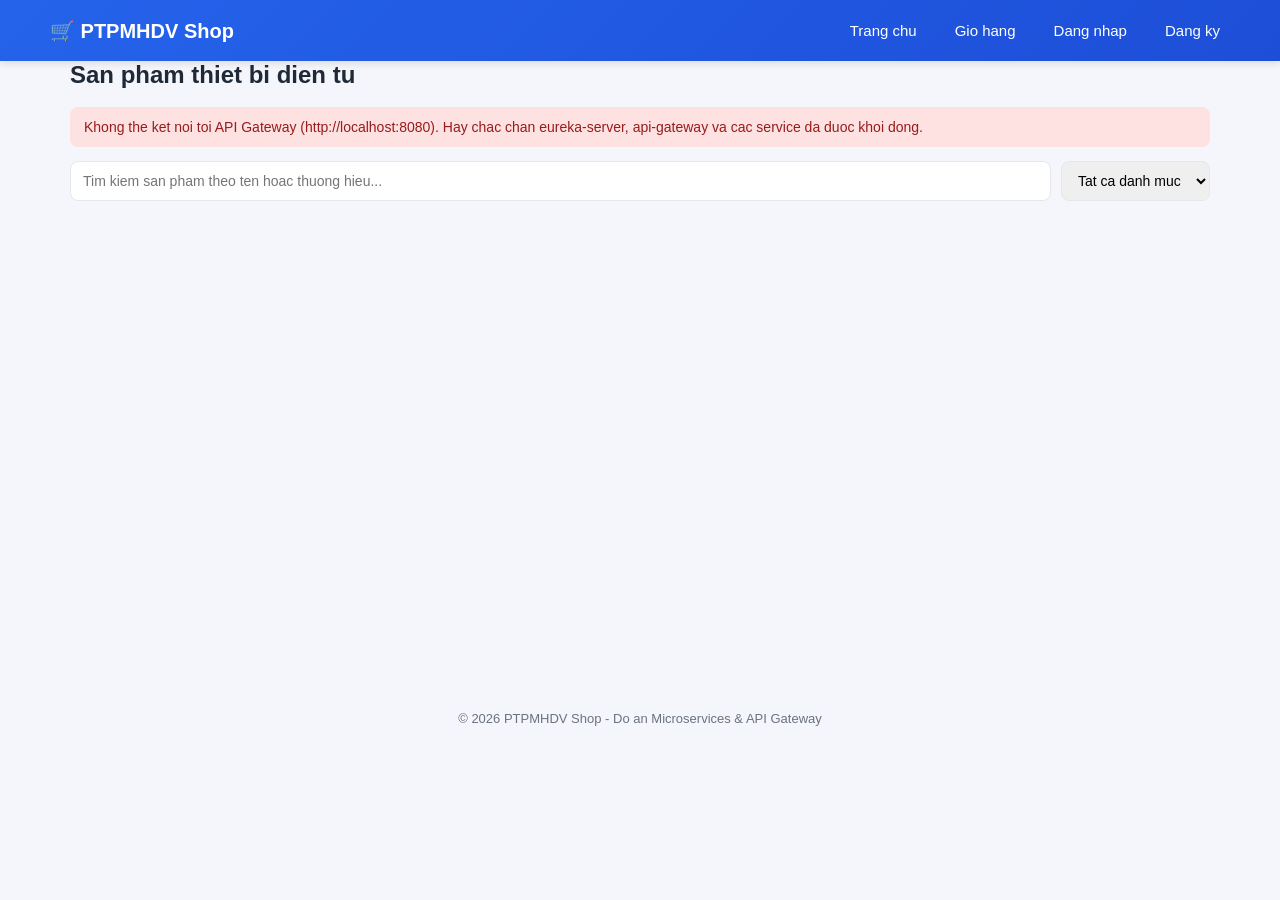
<file: frontend/src/main/resources/static/index.html>
<!DOCTYPE html>
<html lang="vi">
<head>
    <meta charset="UTF-8">
    <meta name="viewport" content="width=device-width, initial-scale=1.0">
    <title>PTPMHDV Shop - Thiet bi dien tu</title>
    <link rel="stylesheet" href="css/style.css">
</head>
<body>
<header id="site-header" class="site-header"></header>

<main class="container">
    <h1 class="page-title">San pham thiet bi dien tu</h1>

    <div id="error-box"></div>

    <div class="filters">
        <input type="text" id="search-input" placeholder="Tim kiem san pham theo ten hoac thuong hieu...">
        <select id="category-select">
            <option value="">Tat ca danh muc</option>
        </select>
    </div>

    <div id="product-grid" class="product-grid"></div>

    <div id="pagination" style="margin-top:24px; text-align:center"></div>
</main>

<footer>© 2026 PTPMHDV Shop - Do an Microservices &amp; API Gateway</footer>

<script src="js/api.js"></script>
<script src="js/main.js"></script>
<script src="js/products.js"></script>
<script>
    renderHeader("home");
    initProductsPage();
</script>
</body>
</html>
</file>
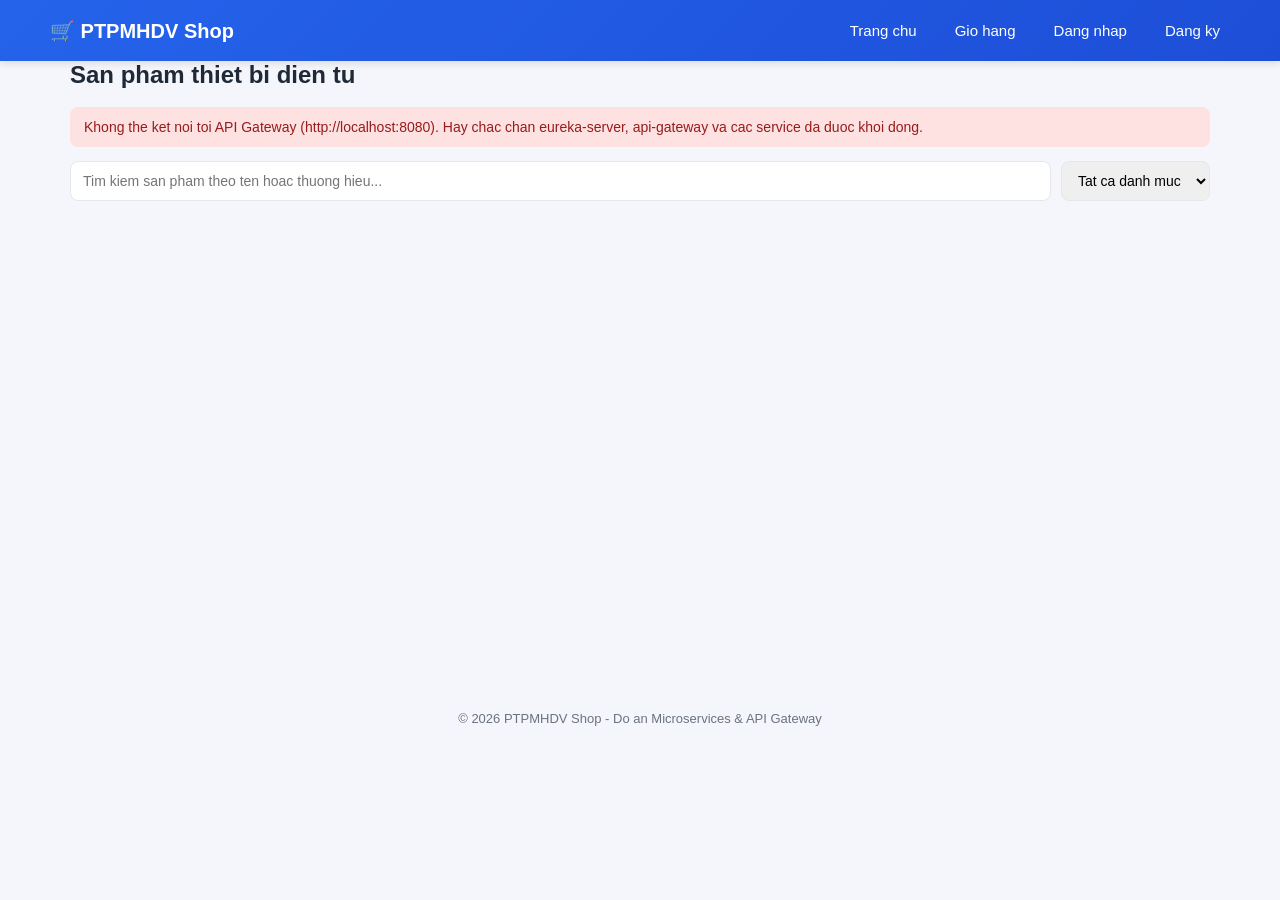
<file: frontend/src/main/resources/static/admin.html>
<!DOCTYPE html>
<html lang="vi">
<head>
    <meta charset="UTF-8">
    <meta name="viewport" content="width=device-width, initial-scale=1.0">
    <title>Quan tri - PTPMHDV Shop</title>
    <link rel="stylesheet" href="css/style.css">
</head>
<body>
<header id="site-header" class="site-header"></header>

<main class="container">
    <h1 class="page-title">Trang quan tri</h1>
    <div id="error-box"></div>

    <div class="tabs">
        <button id="tab-products" onclick="switchTab('products')">San pham</button>
        <button id="tab-categories" onclick="switchTab('categories')">Danh muc</button>
        <button id="tab-orders" onclick="switchTab('orders')">Don hang</button>
    </div>

    <div id="panel-products" class="tab-panel">
        <div style="display:grid; grid-template-columns: 1fr 1.3fr; gap:24px;">
            <div class="card">
                <h3 id="product-form-title">Them san pham moi</h3>
                <form id="product-form">
                    <div class="form-group">
                        <label>Ten san pham</label>
                        <input type="text" id="product-name" required>
                    </div>
                    <div class="form-group">
                        <label>Mo ta</label>
                        <textarea id="product-description" rows="3"></textarea>
                    </div>
                    <div class="form-group">
                        <label>Gia (VND)</label>
                        <input type="number" id="product-price" min="0" step="1000" required>
                    </div>
                    <div class="form-group">
                        <label>So luong ton</label>
                        <input type="number" id="product-stock" min="0" required>
                    </div>
                    <div class="form-group">
                        <label>Thuong hieu</label>
                        <input type="text" id="product-brand">
                    </div>
                    <div class="form-group">
                        <label>URL hinh anh</label>
                        <input type="text" id="product-image">
                    </div>
                    <div class="form-group">
                        <label>Danh muc</label>
                        <select id="product-category"></select>
                    </div>
                    <button type="submit" class="btn btn-primary">Luu san pham</button>
                    <button type="button" class="btn btn-outline" onclick="resetProductForm()">Lam moi</button>
                </form>
            </div>
            <div class="card">
                <h3>Danh sach san pham</h3>
                <div id="product-table"></div>
            </div>
        </div>
    </div>

    <div id="panel-categories" class="tab-panel">
        <div style="display:grid; grid-template-columns: 1fr 1.3fr; gap:24px;">
            <div class="card">
                <h3>Them danh muc</h3>
                <form id="category-form">
                    <div class="form-group">
                        <label>Ten danh muc</label>
                        <input type="text" id="category-name" required>
                    </div>
                    <div class="form-group">
                        <label>Mo ta</label>
                        <input type="text" id="category-description">
                    </div>
                    <button type="submit" class="btn btn-primary">Luu danh muc</button>
                </form>
            </div>
            <div class="card">
                <h3>Danh sach danh muc</h3>
                <div id="category-table"></div>
            </div>
        </div>
    </div>

    <div id="panel-orders" class="tab-panel">
        <div id="admin-orders-box"></div>
    </div>
</main>

<script src="js/api.js"></script>
<script src="js/main.js"></script>
<script src="js/admin.js"></script>
<script>
    renderHeader("admin");
    initAdminPage();
</script>
</body>
</html>
</file>
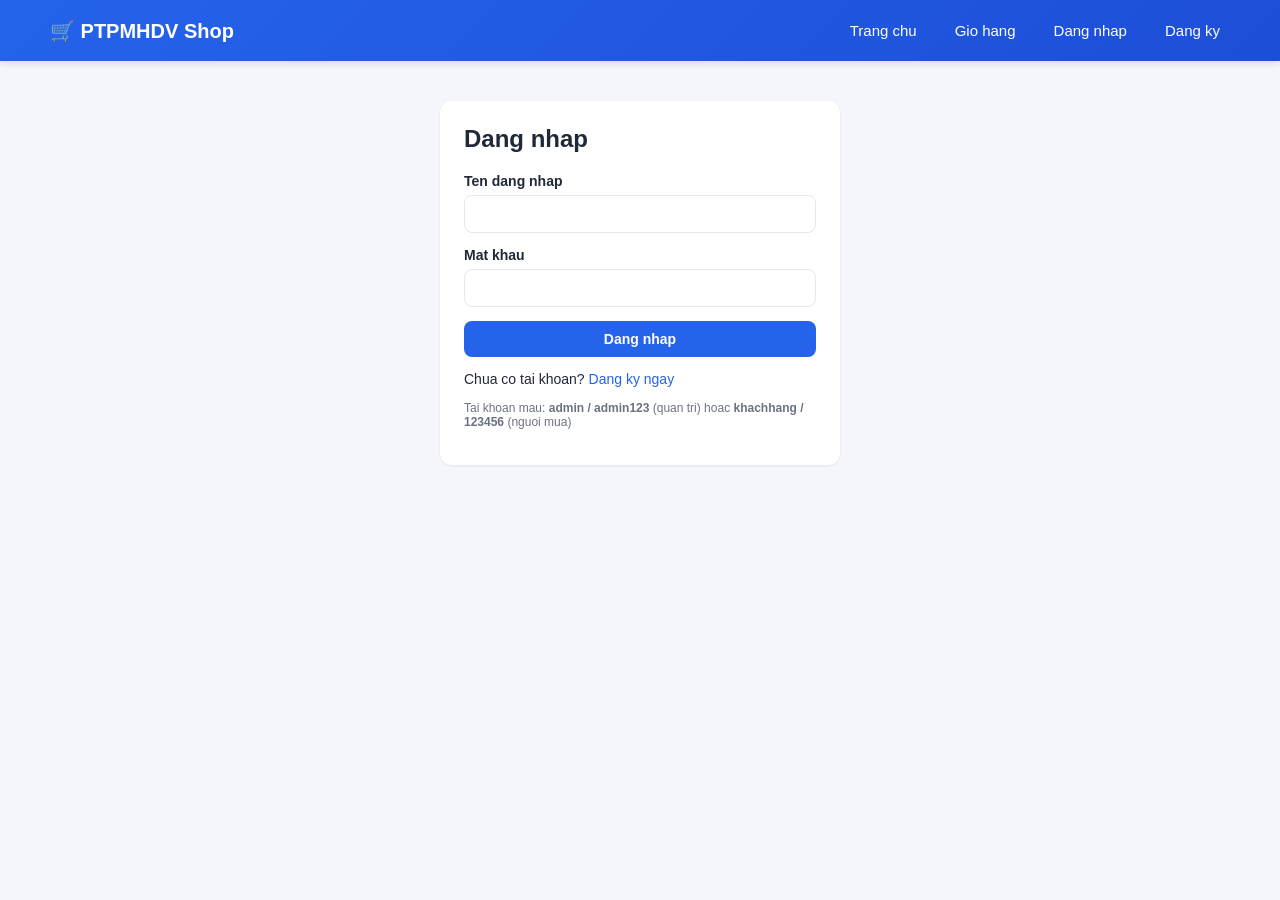
<file: frontend/src/main/resources/static/cart.html>
<!DOCTYPE html>
<html lang="vi">
<head>
    <meta charset="UTF-8">
    <meta name="viewport" content="width=device-width, initial-scale=1.0">
    <title>Gio hang - PTPMHDV Shop</title>
    <link rel="stylesheet" href="css/style.css">
</head>
<body>
<header id="site-header" class="site-header"></header>

<main class="container">
    <h1 class="page-title">Gio hang cua ban</h1>
    <div id="error-box"></div>
    <div class="card" id="cart-box"></div>
    <div id="cart-summary" style="margin-top:16px"></div>
</main>

<script src="js/api.js"></script>
<script src="js/main.js"></script>
<script src="js/cart.js"></script>
<script>
    renderHeader("cart");
    initCartPage();
</script>
</body>
</html>
</file>
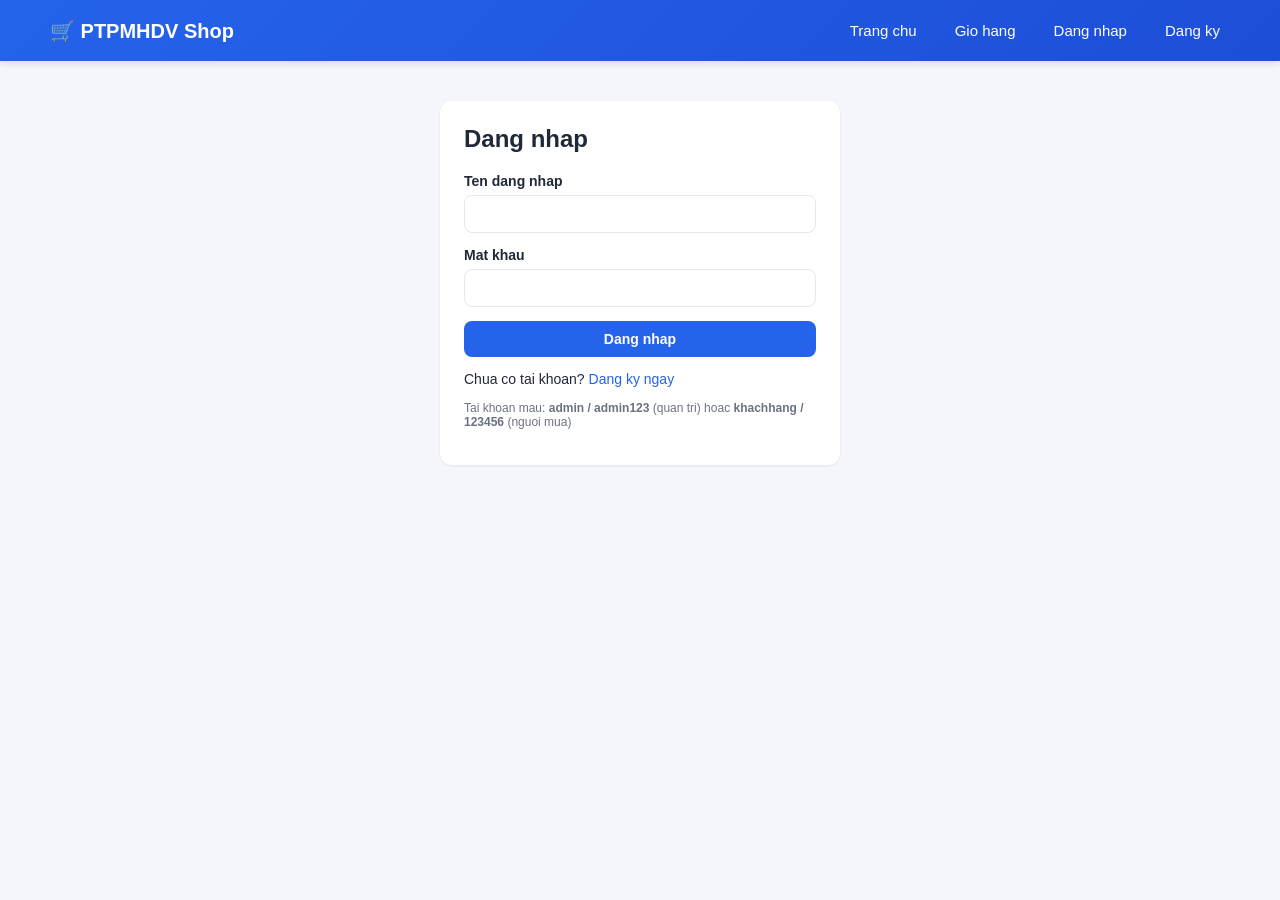
<file: frontend/src/main/resources/static/checkout.html>
<!DOCTYPE html>
<html lang="vi">
<head>
    <meta charset="UTF-8">
    <meta name="viewport" content="width=device-width, initial-scale=1.0">
    <title>Thanh toan - PTPMHDV Shop</title>
    <link rel="stylesheet" href="css/style.css">
</head>
<body>
<header id="site-header" class="site-header"></header>

<main class="container">
    <h1 class="page-title">Thanh toan don hang</h1>
    <div id="error-box"></div>

    <div style="display:grid; grid-template-columns: 1.3fr 1fr; gap:24px;">
        <div class="card">
            <h3>Thong tin giao hang</h3>
            <form id="checkout-form">
                <div class="form-group">
                    <label>Ho ten nguoi nhan</label>
                    <input type="text" id="shippingName" required>
                </div>
                <div class="form-group">
                    <label>So dien thoai</label>
                    <input type="text" id="shippingPhone" required>
                </div>
                <div class="form-group">
                    <label>Dia chi giao hang</label>
                    <input type="text" id="shippingAddress" required>
                </div>
                <div class="form-group">
                    <label>Phuong thuc thanh toan</label>
                    <select id="paymentMethod">
                        <option value="COD">Thanh toan khi nhan hang (COD)</option>
                        <option value="BANK_TRANSFER">Chuyen khoan ngan hang</option>
                        <option value="CREDIT_CARD">The tin dung</option>
                    </select>
                </div>
                <button type="submit" id="submit-btn" class="btn btn-primary btn-block">Dat hang</button>
            </form>
        </div>

        <div class="card">
            <h3>Don hang cua ban</h3>
            <div id="order-summary"></div>
        </div>
    </div>
</main>

<script src="js/api.js"></script>
<script src="js/main.js"></script>
<script src="js/checkout.js"></script>
<script>
    renderHeader("cart");
    initCheckoutPage();
</script>
</body>
</html>
</file>
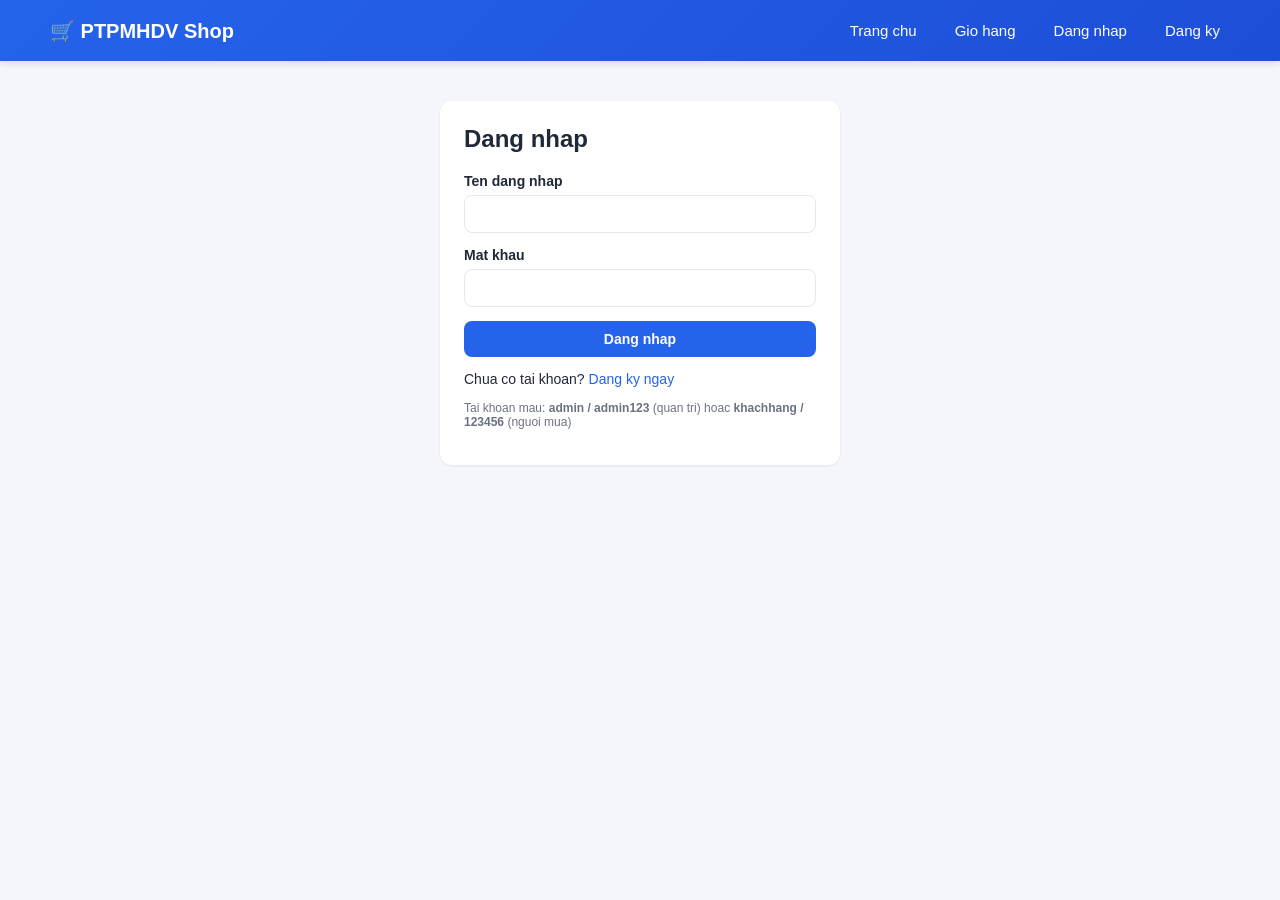
<file: frontend/src/main/resources/static/login.html>
<!DOCTYPE html>
<html lang="vi">
<head>
    <meta charset="UTF-8">
    <meta name="viewport" content="width=device-width, initial-scale=1.0">
    <title>Dang nhap - PTPMHDV Shop</title>
    <link rel="stylesheet" href="css/style.css">
</head>
<body>
<header id="site-header" class="site-header"></header>

<main class="container">
    <div class="auth-box card">
        <h2>Dang nhap</h2>
        <div id="error-box"></div>
        <form onsubmit="handleLogin(event)">
            <div class="form-group">
                <label>Ten dang nhap</label>
                <input type="text" id="username" required>
            </div>
            <div class="form-group">
                <label>Mat khau</label>
                <input type="password" id="password" required>
            </div>
            <button type="submit" class="btn btn-primary btn-block">Dang nhap</button>
        </form>
        <p style="margin-top:14px; font-size:14px;">
            Chua co tai khoan? <a href="register.html" style="color:var(--primary)">Dang ky ngay</a>
        </p>
        <p style="font-size:12px; color:var(--muted)">
            Tai khoan mau: <strong>admin / admin123</strong> (quan tri) hoac <strong>khachhang / 123456</strong> (nguoi mua)
        </p>
    </div>
</main>

<script src="js/api.js"></script>
<script src="js/main.js"></script>
<script src="js/auth.js"></script>
<script>renderHeader("login");</script>
</body>
</html>
</file>
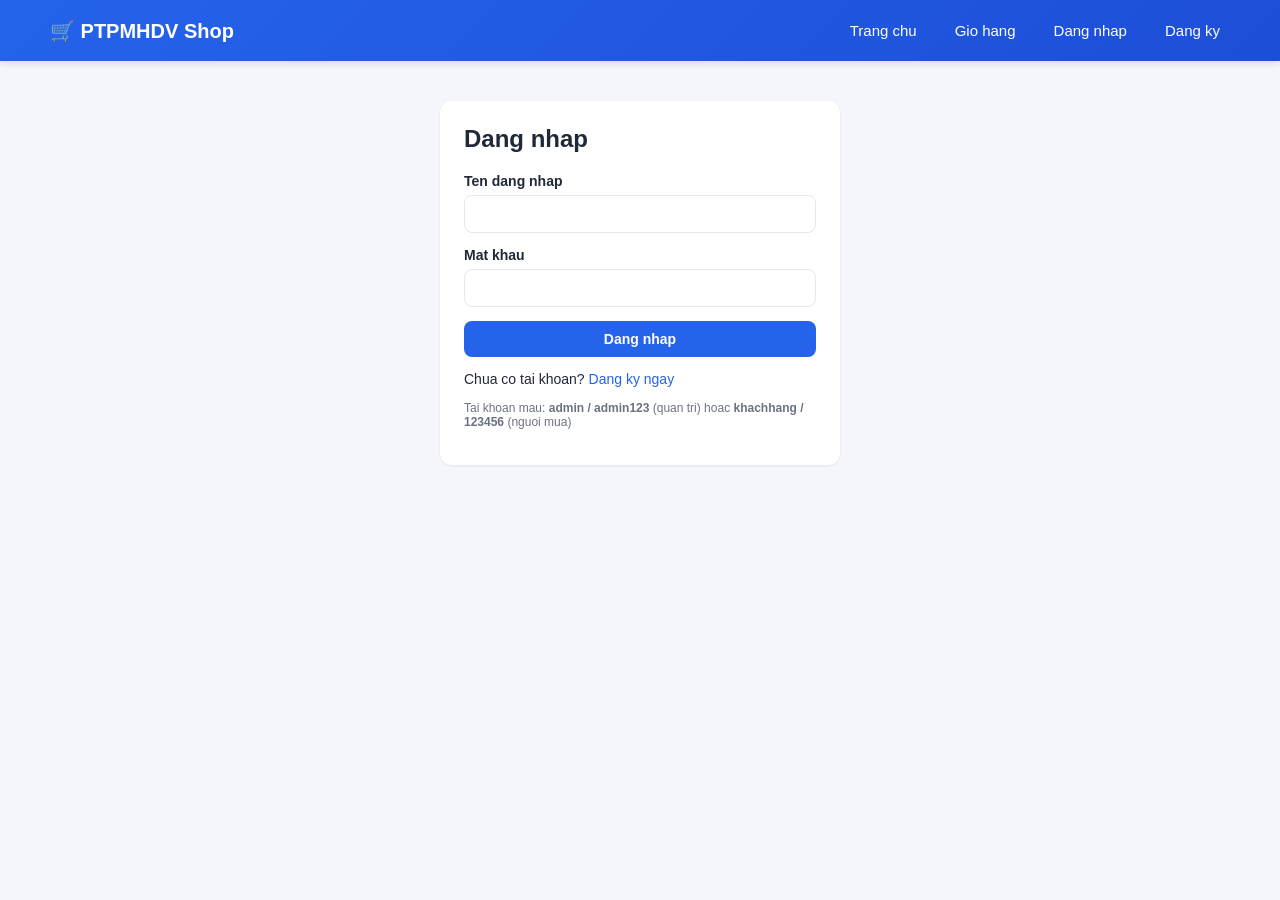
<file: frontend/src/main/resources/static/notifications.html>
<!DOCTYPE html>
<html lang="vi">
<head>
    <meta charset="UTF-8">
    <meta name="viewport" content="width=device-width, initial-scale=1.0">
    <title>Thong bao - PTPMHDV Shop</title>
    <link rel="stylesheet" href="css/style.css">
</head>
<body>
<header id="site-header" class="site-header"></header>

<main class="container">
    <h1 class="page-title">Thong bao</h1>
    <div id="error-box"></div>
    <div class="card" id="notif-box"></div>
</main>

<script src="js/api.js"></script>
<script src="js/main.js"></script>
<script src="js/notifications.js"></script>
<script>
    renderHeader("notifications");
    initNotificationsPage();
</script>
</body>
</html>
</file>
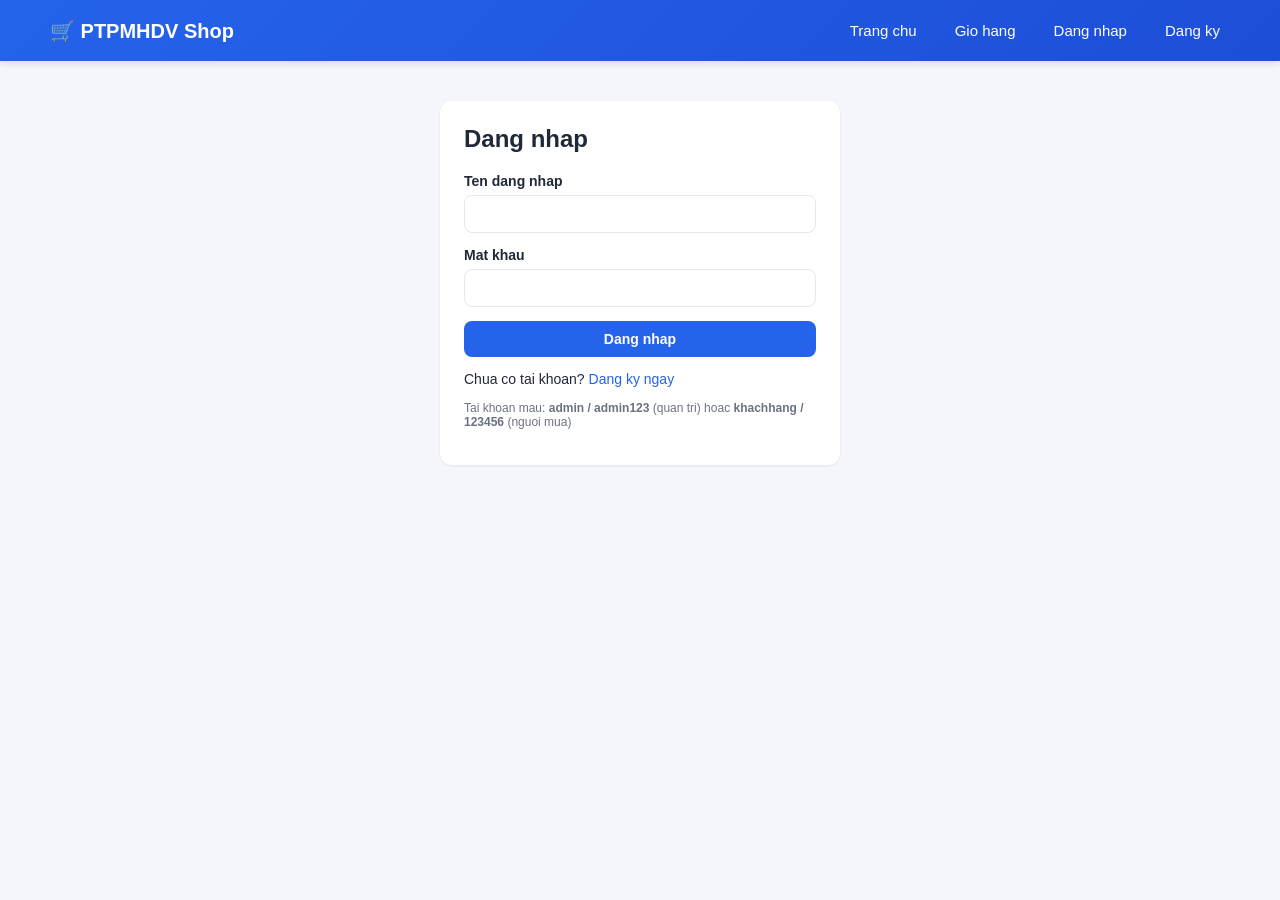
<file: frontend/src/main/resources/static/orders.html>
<!DOCTYPE html>
<html lang="vi">
<head>
    <meta charset="UTF-8">
    <meta name="viewport" content="width=device-width, initial-scale=1.0">
    <title>Don hang cua toi - PTPMHDV Shop</title>
    <link rel="stylesheet" href="css/style.css">
</head>
<body>
<header id="site-header" class="site-header"></header>

<main class="container">
    <h1 class="page-title">Don hang cua toi</h1>
    <div id="error-box"></div>
    <div id="orders-box"></div>
</main>

<script src="js/api.js"></script>
<script src="js/main.js"></script>
<script src="js/orders.js"></script>
<script>
    renderHeader("orders");
    initOrdersPage();
</script>
</body>
</html>
</file>
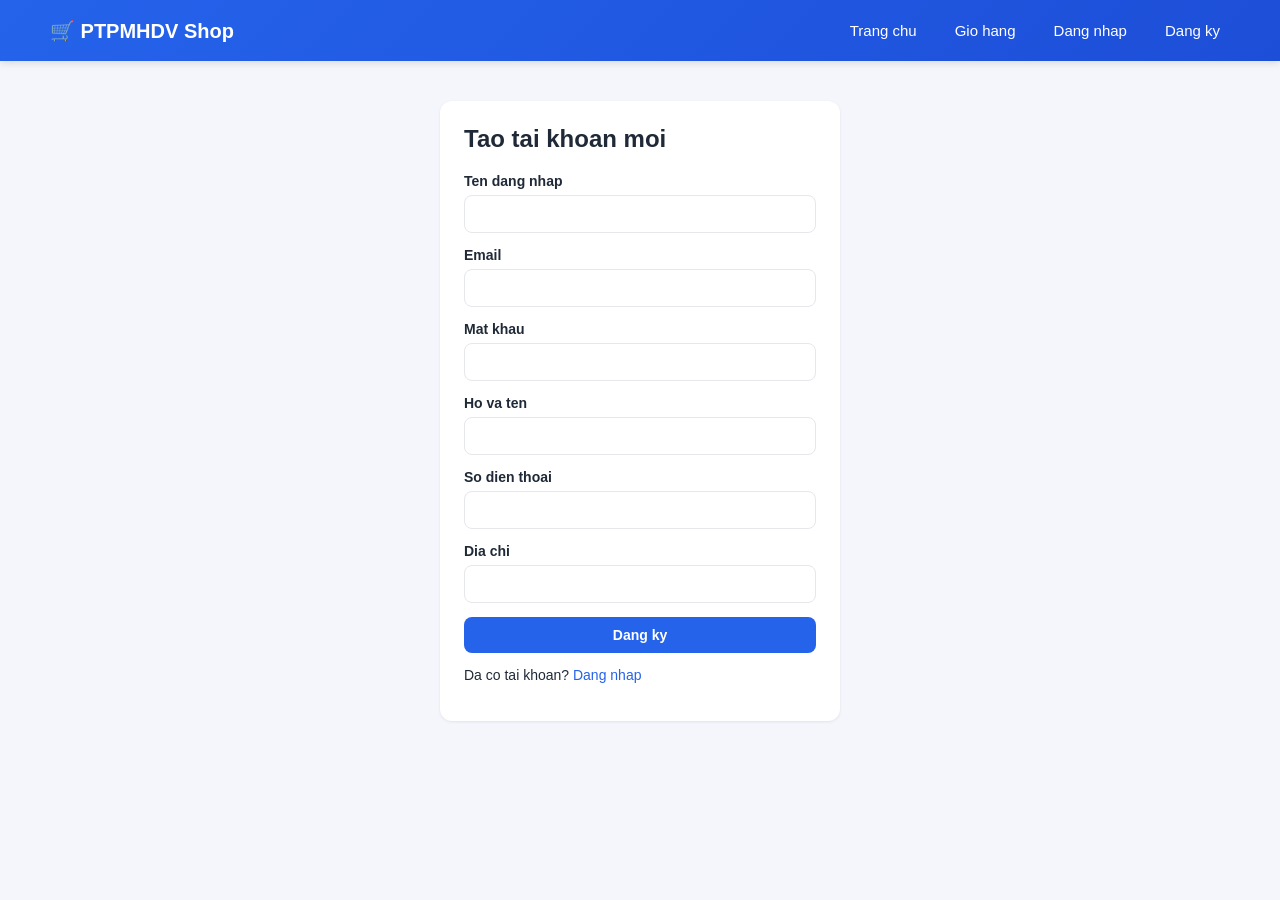
<file: frontend/src/main/resources/static/register.html>
<!DOCTYPE html>
<html lang="vi">
<head>
    <meta charset="UTF-8">
    <meta name="viewport" content="width=device-width, initial-scale=1.0">
    <title>Dang ky - PTPMHDV Shop</title>
    <link rel="stylesheet" href="css/style.css">
</head>
<body>
<header id="site-header" class="site-header"></header>

<main class="container">
    <div class="auth-box card">
        <h2>Tao tai khoan moi</h2>
        <div id="error-box"></div>
        <form onsubmit="handleRegister(event)">
            <div class="form-group">
                <label>Ten dang nhap</label>
                <input type="text" id="username" required minlength="3">
            </div>
            <div class="form-group">
                <label>Email</label>
                <input type="email" id="email" required>
            </div>
            <div class="form-group">
                <label>Mat khau</label>
                <input type="password" id="password" required minlength="6">
            </div>
            <div class="form-group">
                <label>Ho va ten</label>
                <input type="text" id="fullName" required>
            </div>
            <div class="form-group">
                <label>So dien thoai</label>
                <input type="text" id="phone">
            </div>
            <div class="form-group">
                <label>Dia chi</label>
                <input type="text" id="address">
            </div>
            <button type="submit" class="btn btn-primary btn-block">Dang ky</button>
        </form>
        <p style="margin-top:14px; font-size:14px;">
            Da co tai khoan? <a href="login.html" style="color:var(--primary)">Dang nhap</a>
        </p>
    </div>
</main>

<script src="js/api.js"></script>
<script src="js/main.js"></script>
<script src="js/auth.js"></script>
<script>renderHeader("register");</script>
</body>
</html>
</file>
<file: frontend/src/main/resources/static/css/style.css>
:root {
    --primary: #2563eb;
    --primary-dark: #1d4ed8;
    --danger: #dc2626;
    --success: #16a34a;
    --bg: #f4f6fb;
    --card-bg: #ffffff;
    --text: #1f2937;
    --muted: #6b7280;
    --border: #e5e7eb;
}

* { box-sizing: border-box; }

body {
    margin: 0;
    font-family: "Segoe UI", Roboto, Arial, sans-serif;
    background: var(--bg);
    color: var(--text);
}

a { text-decoration: none; color: inherit; }

.container {
    max-width: 1180px;
    margin: 0 auto;
    padding: 0 20px;
}

/* ---- Header ---- */
header.site-header {
    background: linear-gradient(135deg, var(--primary), var(--primary-dark));
    color: #fff;
    position: sticky;
    top: 0;
    z-index: 100;
    box-shadow: 0 2px 8px rgba(0,0,0,0.12);
}

.nav-bar {
    display: flex;
    align-items: center;
    justify-content: space-between;
    padding: 14px 0;
    flex-wrap: wrap;
    gap: 12px;
}

.brand {
    font-size: 20px;
    font-weight: 700;
    display: flex;
    align-items: center;
    gap: 8px;
}

.nav-links {
    display: flex;
    align-items: center;
    gap: 18px;
    flex-wrap: wrap;
}

.nav-links a, .nav-links button {
    color: #fff;
    background: transparent;
    border: none;
    font-size: 15px;
    cursor: pointer;
    padding: 8px 10px;
    border-radius: 6px;
    transition: background 0.15s;
}

.nav-links a:hover, .nav-links button:hover {
    background: rgba(255,255,255,0.15);
}

.badge {
    background: var(--danger);
    color: #fff;
    border-radius: 999px;
    font-size: 11px;
    padding: 1px 6px;
    margin-left: 4px;
}

/* ---- Layout ---- */
main {
    padding: 28px 0 60px;
    min-height: 70vh;
}

h1, h2, h3 { margin-top: 0; }

.page-title {
    font-size: 24px;
    margin-bottom: 18px;
}

/* ---- Filters ---- */
.filters {
    display: flex;
    gap: 10px;
    margin-bottom: 20px;
    flex-wrap: wrap;
}

.filters input, .filters select {
    padding: 10px 12px;
    border: 1px solid var(--border);
    border-radius: 8px;
    font-size: 14px;
}

.filters input { flex: 1; min-width: 200px; }

/* ---- Product grid ---- */
.product-grid {
    display: grid;
    grid-template-columns: repeat(auto-fill, minmax(220px, 1fr));
    gap: 18px;
}

.product-card {
    background: var(--card-bg);
    border-radius: 12px;
    overflow: hidden;
    box-shadow: 0 1px 3px rgba(0,0,0,0.08);
    display: flex;
    flex-direction: column;
    transition: transform 0.15s, box-shadow 0.15s;
}

.product-card:hover {
    transform: translateY(-3px);
    box-shadow: 0 6px 16px rgba(0,0,0,0.12);
}

.product-card img {
    width: 100%;
    height: 160px;
    object-fit: cover;
    background: #eee;
}

.product-card .body {
    padding: 12px 14px 14px;
    display: flex;
    flex-direction: column;
    gap: 6px;
    flex: 1;
}

.product-card .brand {
    font-size: 12px;
    color: var(--muted);
    text-transform: uppercase;
}

.product-card .name {
    font-weight: 600;
    font-size: 15px;
    min-height: 40px;
}

.product-card .price {
    color: var(--primary-dark);
    font-weight: 700;
    font-size: 16px;
}

.product-card .stock {
    font-size: 12px;
    color: var(--muted);
}

/* ---- Buttons ---- */
.btn {
    display: inline-block;
    border: none;
    border-radius: 8px;
    padding: 10px 16px;
    font-size: 14px;
    font-weight: 600;
    cursor: pointer;
    text-align: center;
}

.btn-primary { background: var(--primary); color: #fff; }
.btn-primary:hover { background: var(--primary-dark); }
.btn-danger { background: var(--danger); color: #fff; }
.btn-outline { background: transparent; border: 1px solid var(--border); color: var(--text); }
.btn-block { width: 100%; }
.btn:disabled { opacity: 0.6; cursor: not-allowed; }

/* ---- Card / Form ---- */
.card {
    background: var(--card-bg);
    border-radius: 12px;
    padding: 24px;
    box-shadow: 0 1px 3px rgba(0,0,0,0.08);
}

.form-group { margin-bottom: 14px; }
.form-group label { display: block; margin-bottom: 6px; font-size: 14px; font-weight: 600; }
.form-group input, .form-group select, .form-group textarea {
    width: 100%;
    padding: 10px 12px;
    border: 1px solid var(--border);
    border-radius: 8px;
    font-size: 14px;
}

.auth-box {
    max-width: 400px;
    margin: 40px auto;
}

/* ---- Cart ---- */
.cart-item {
    display: flex;
    align-items: center;
    gap: 14px;
    padding: 14px 0;
    border-bottom: 1px solid var(--border);
}

.cart-item img { width: 72px; height: 72px; object-fit: cover; border-radius: 8px; background: #eee; }
.cart-item .info { flex: 1; }
.cart-item .qty-control { display: flex; align-items: center; gap: 8px; }
.cart-item .qty-control button {
    width: 28px; height: 28px; border-radius: 6px; border: 1px solid var(--border);
    background: #fff; cursor: pointer; font-size: 16px;
}

.cart-summary {
    display: flex;
    justify-content: space-between;
    padding: 14px 0;
    font-size: 18px;
    font-weight: 700;
}

/* ---- Orders ---- */
.order-card { margin-bottom: 16px; }
.order-header { display: flex; justify-content: space-between; align-items: center; margin-bottom: 10px; flex-wrap: wrap; gap: 8px; }
.status-pill {
    padding: 4px 10px; border-radius: 999px; font-size: 12px; font-weight: 700; text-transform: uppercase;
}
.status-PENDING { background: #fef3c7; color: #92400e; }
.status-PAID { background: #dbeafe; color: #1e40af; }
.status-SHIPPING { background: #e0e7ff; color: #4338ca; }
.status-COMPLETED { background: #dcfce7; color: #166534; }
.status-CANCELLED { background: #fee2e2; color: #991b1b; }

table { width: 100%; border-collapse: collapse; }
th, td { text-align: left; padding: 10px 8px; border-bottom: 1px solid var(--border); font-size: 14px; }

.alert {
    padding: 12px 14px;
    border-radius: 8px;
    margin-bottom: 14px;
    font-size: 14px;
}
.alert-error { background: #fee2e2; color: #991b1b; }
.alert-success { background: #dcfce7; color: #166534; }

.empty-state {
    text-align: center;
    padding: 60px 20px;
    color: var(--muted);
}

footer {
    text-align: center;
    padding: 20px;
    color: var(--muted);
    font-size: 13px;
}

.tabs { display: flex; gap: 10px; margin-bottom: 18px; border-bottom: 1px solid var(--border); }
.tabs button {
    background: none; border: none; padding: 10px 6px; font-size: 15px; cursor: pointer;
    border-bottom: 2px solid transparent; color: var(--muted);
}
.tabs button.active { color: var(--primary); border-color: var(--primary); font-weight: 600; }

.notif-item { padding: 12px; border-bottom: 1px solid var(--border); }
.notif-item.unread { background: #eff6ff; }
</file>
